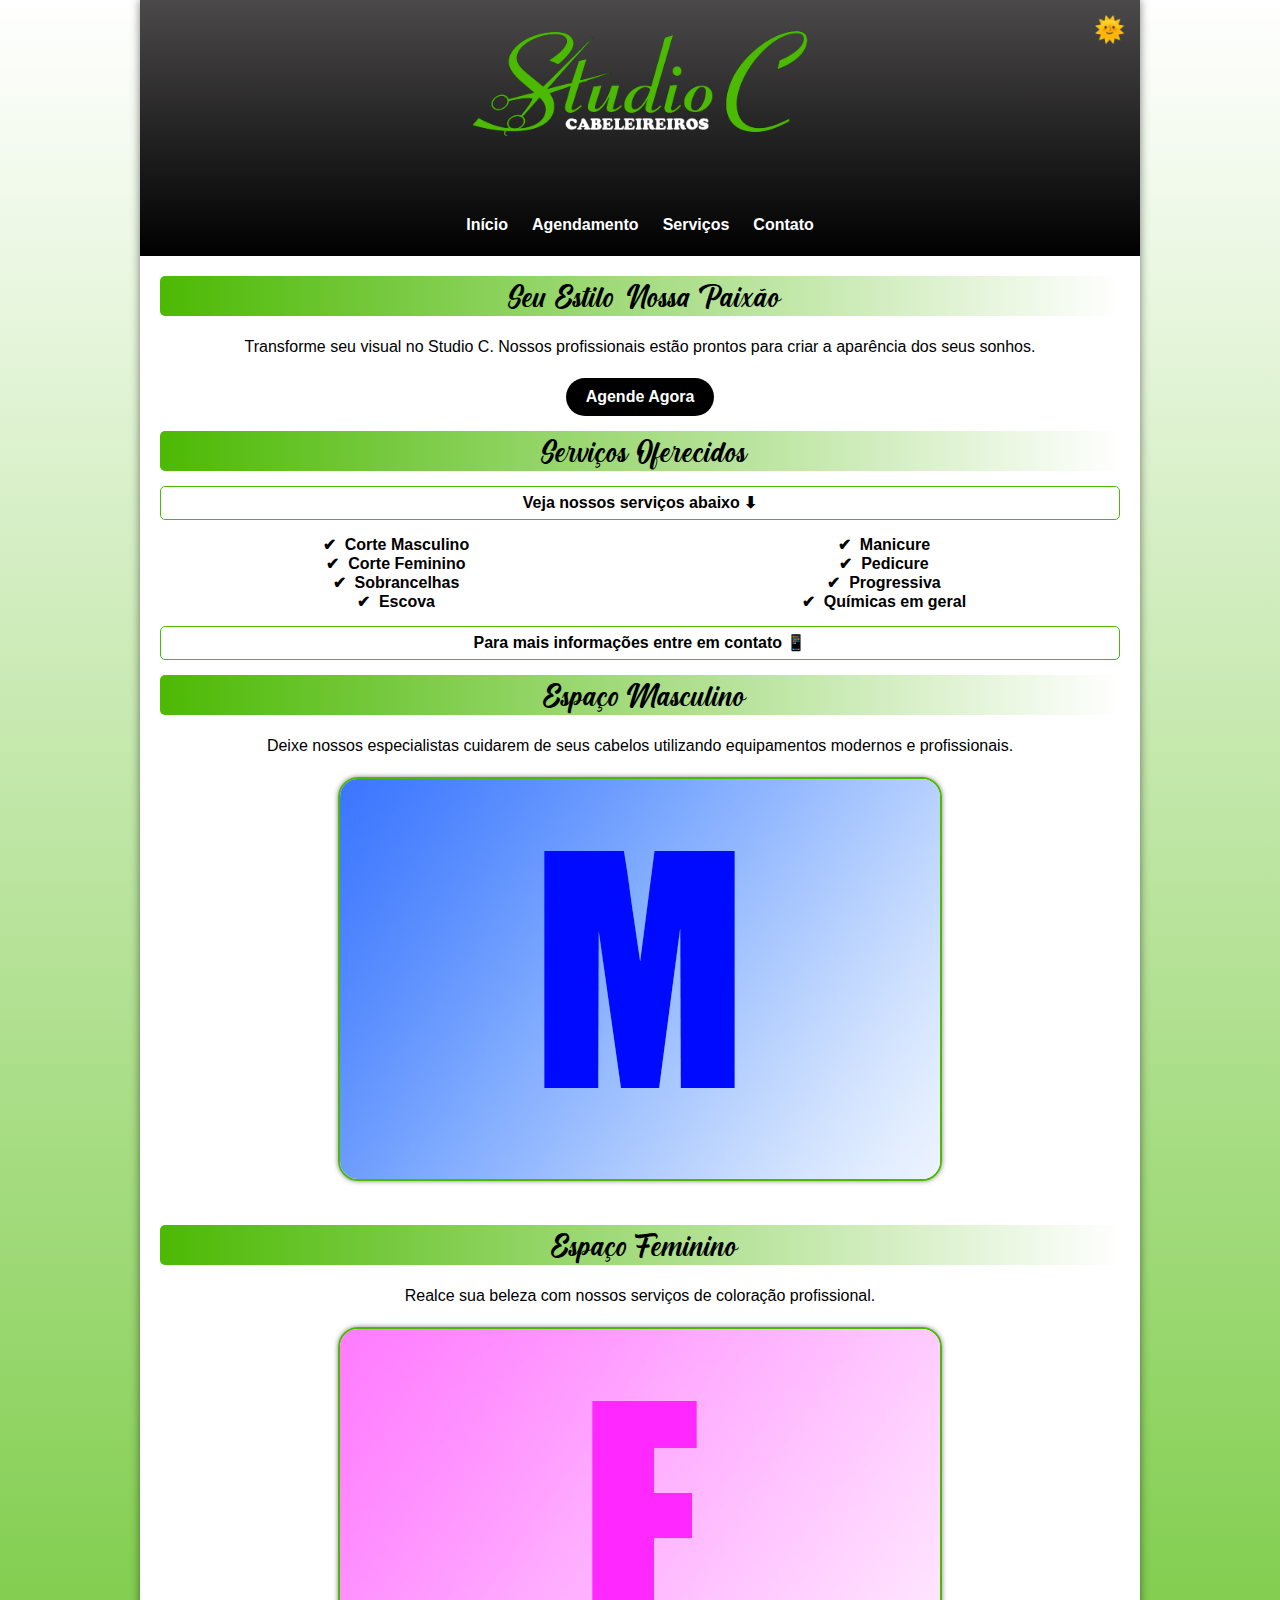
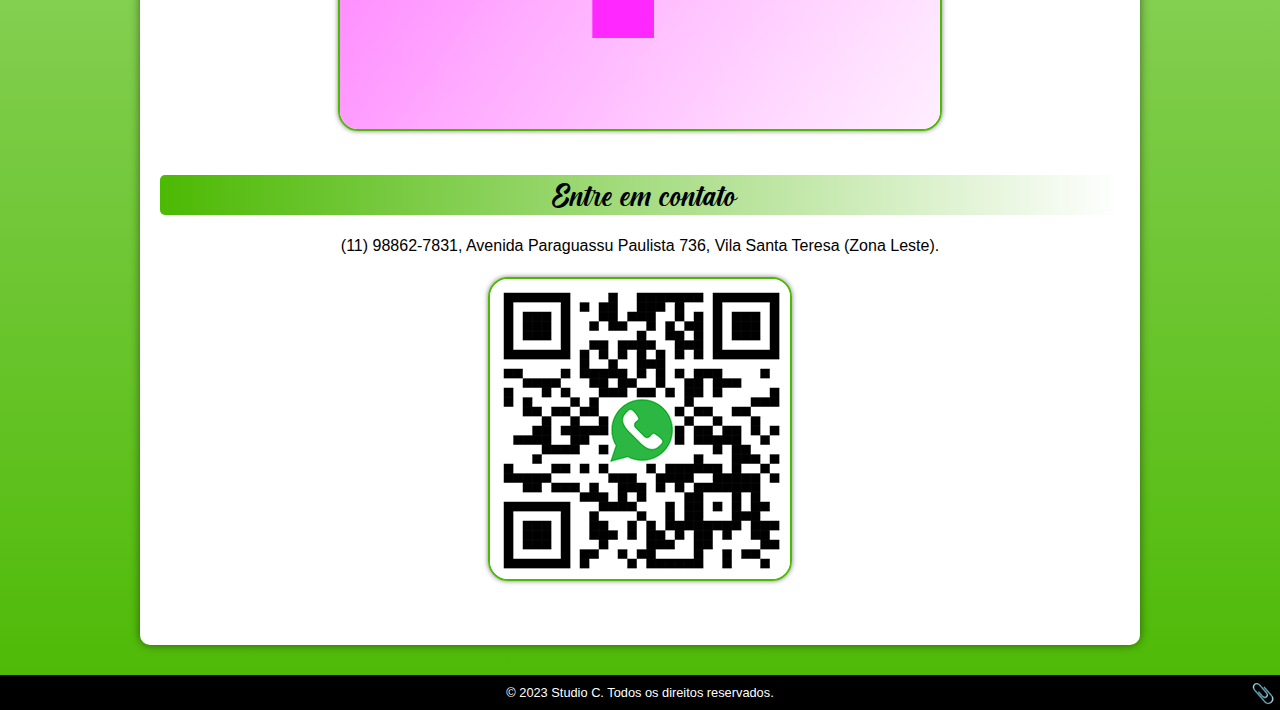
<file: index.html>
<!DOCTYPE html>
<html lang="pt-BR">

<head>
    <meta charset="UTF-8">
    <meta name="viewport" content="width=device-width, initial-scale=1.0">
    <link rel="stylesheet" href="styles/style.css">
    <link rel="shortcut icon" href="images/favicon.ico" type="image/x-icon">
    <title>Studio C - Cabelereiros</title>
</head>

<body class="content" id="top">

    <main>
        <header>
            <a href="index.html"><img id="logo" src="images/studio_logo.png" alt="studio_logo"></a>
            <nav>
                <a href="index.html">Início</a>
                <a href="#agendamento">Agendamento</a>
                <a href="#servicos">Serviços</a>
                <a href="#contato">Contato</a>
            </nav>
            <button id="dark-mode-toggle">🌞</button> <!-- Botão para alternar o modo escuro -->
        </header>

        <section>
            <div id="agendamento">
                <h1>Seu Estilo, Nossa Paixão</h1>

                <p>Transforme seu visual no Studio C. Nossos profissionais estão prontos para criar a aparência dos seus
                    sonhos.
                </p>

                <a href="#contato" id="agendar">Agende Agora</a>
            </div>

            <div id="servicos">
                <h2>Serviços Oferecidos</h2>

                <p class="abaixo">Veja nossos serviços abaixo</p>

                <ul>
                    <li>Corte Masculino</li>
                    <li>Corte Feminino</li>
                    <li>Sobrancelhas</li>
                    <li>Escova</li>
                    <li>Manicure</li>
                    <li>Pedicure</li>
                    <li>Progressiva</li>
                    <li>Químicas em geral</li>
                </ul>

                <p class="celular">Para mais informações entre em contato</p>
            </div>

            <div id="masculino">
                <h2>Espaço Masculino</h2>

                <p>Deixe nossos especialistas cuidarem de seus cabelos utilizando equipamentos modernos e profissionais.
                </p>

                <a href="masc.html"><img class="img" src="images/M.jpg" alt="Corte de Cabelo"></a>
            </div>


            <div id="feminino">
                <h2>Espaço Feminino</h2>

                <p>Realce sua beleza com nossos serviços de coloração profissional.</p>

                <a href="femin.html"><img class="img" src="images/F.jpg" alt="Coloração de Cabelo"></a>
            </div>

            <div id="contato">
                <h2>Entre em contato</h2>

                <p>(11) 98862-7831, Avenida Paraguassu Paulista 736, Vila Santa Teresa (Zona Leste).</p>

                <a href="https://wa.me//5511988627831?text=Olá,%20gostaria%20de%20marcar%20um%20horário."
                    target="_blank">
                    <img class="img" id="contato-img" src="images/QRcode-Carlos.png" alt="QRcode">
                </a>
            </div>
        </section>

    </main>

    <footer>
        &copy; 2023 Studio C. Todos os direitos reservados. <a href="#top" id="back-to-top-button">📎</a>
    </footer>

    <script src="javascript/script.js"></script>

</body>

</html>
</file>
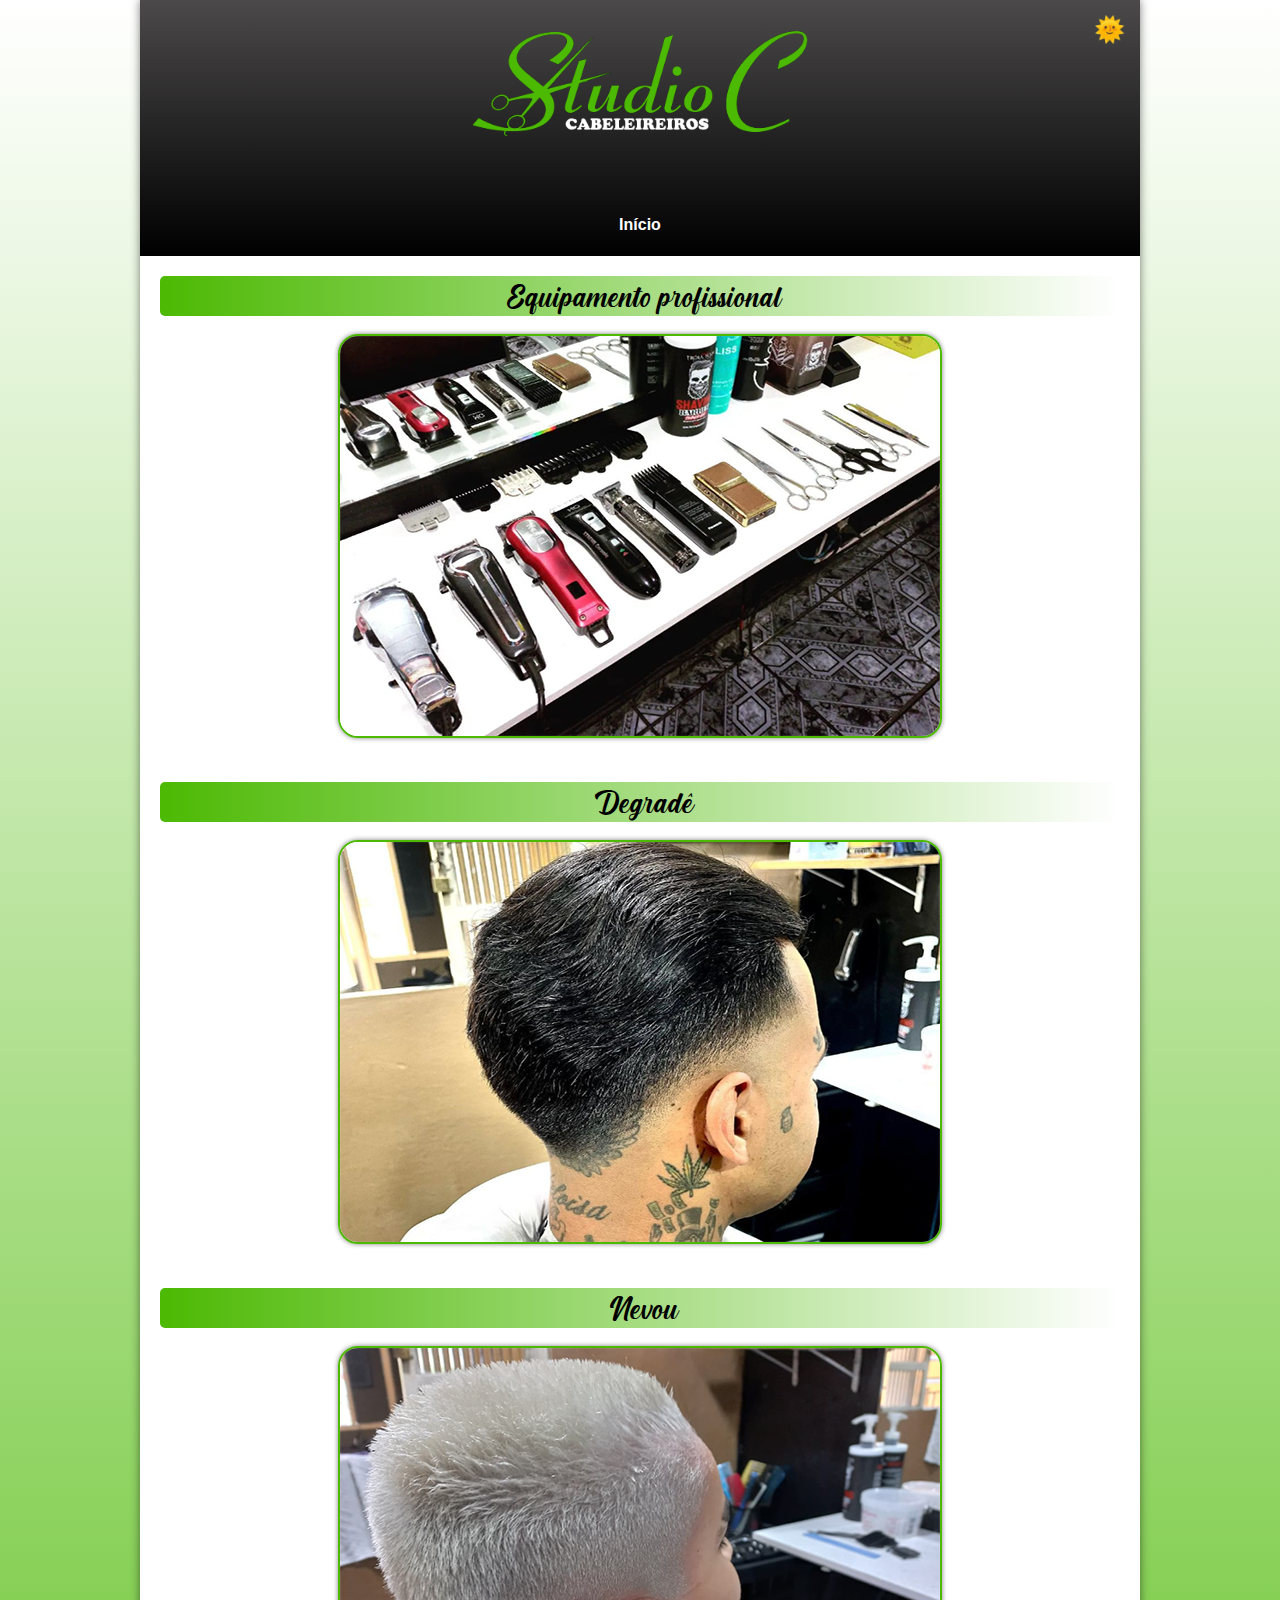
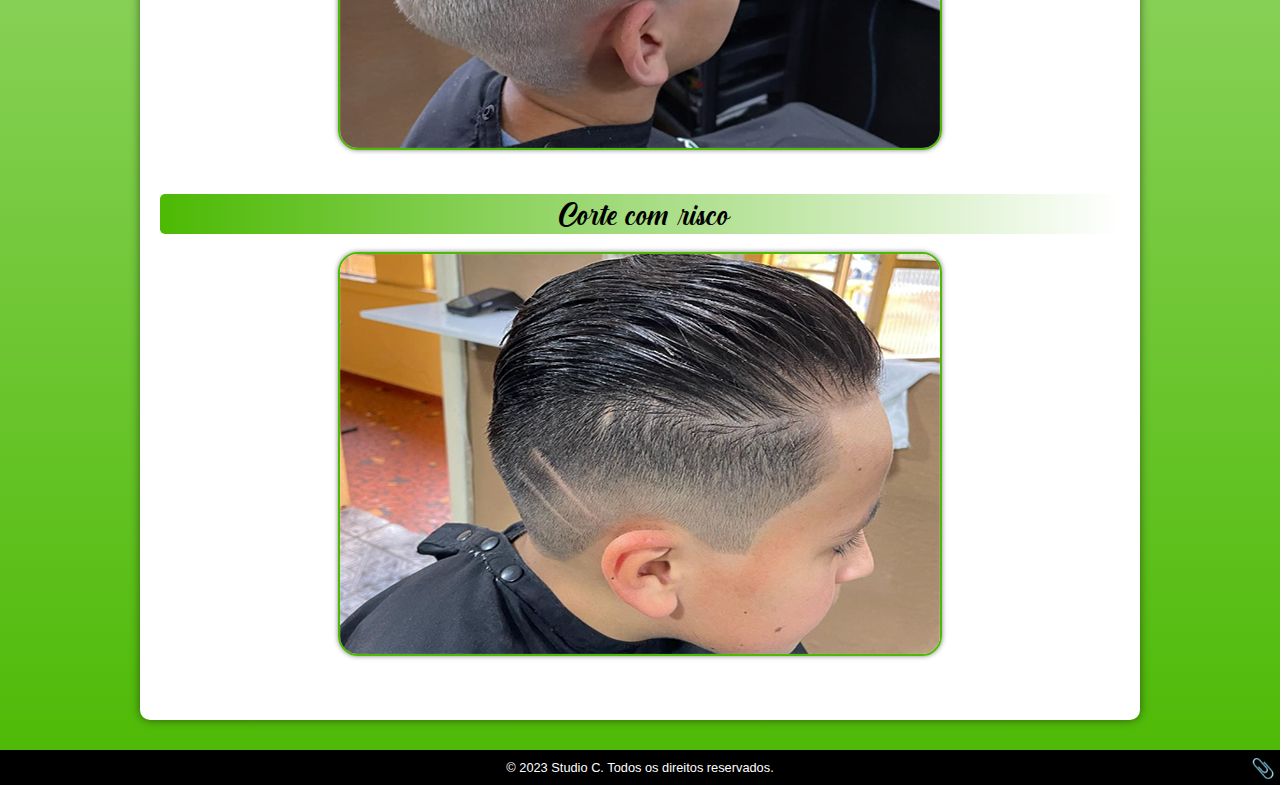
<file: cortes.html>
<!DOCTYPE html>
<html lang="pt-BR">

<head>
    <meta charset="UTF-8">
    <meta name="viewport" content="width=device-width, initial-scale=1.0">
    <link rel="stylesheet" href="styles/style.css">
    <title>Studio C - Cabelereiros</title>
</head>

<body class="content" id="top">

    <main>
        <header>
            <a href="index.html"><img id="logo" src="images/studio_logo.png" alt="studio_logo"></a>
            <nav>
                <a href="index.html">Início</a>
            </nav>
            <button id="dark-mode-toggle">🌞</button> <!-- Botão para alternar o modo escuro -->
        </header>

        <section>

            <div>
                <h2>Equipamento profissional</h2>

                <br>

                <img class="img" src="images/equip.png" alt="equipamentos">
            </div>

            <div>
                <h2>Degradê</h2>

                <br>

                <img class="img" src="images/corte001.png" alt="Corte de Cabelo">
            </div>

            <div>
                <h2>Nevou</h2>

                <br>

                <img class="img" src="images/corte002.png" alt="Corte de Cabelo">
            </div>

            <div>
                <h2>Corte com risco</h2>

                <br>

                <img class="img" src="images/corte003.png" alt="Corte de Cabelo">
            </div>

        </section>

    </main>

    <footer>
        &copy; 2023 Studio C. Todos os direitos reservados. <a href="#top" id="back-to-top-button">📎</a>
    </footer>

    <script src="javascript/script.js"></script>

</body>

</html>
</file>
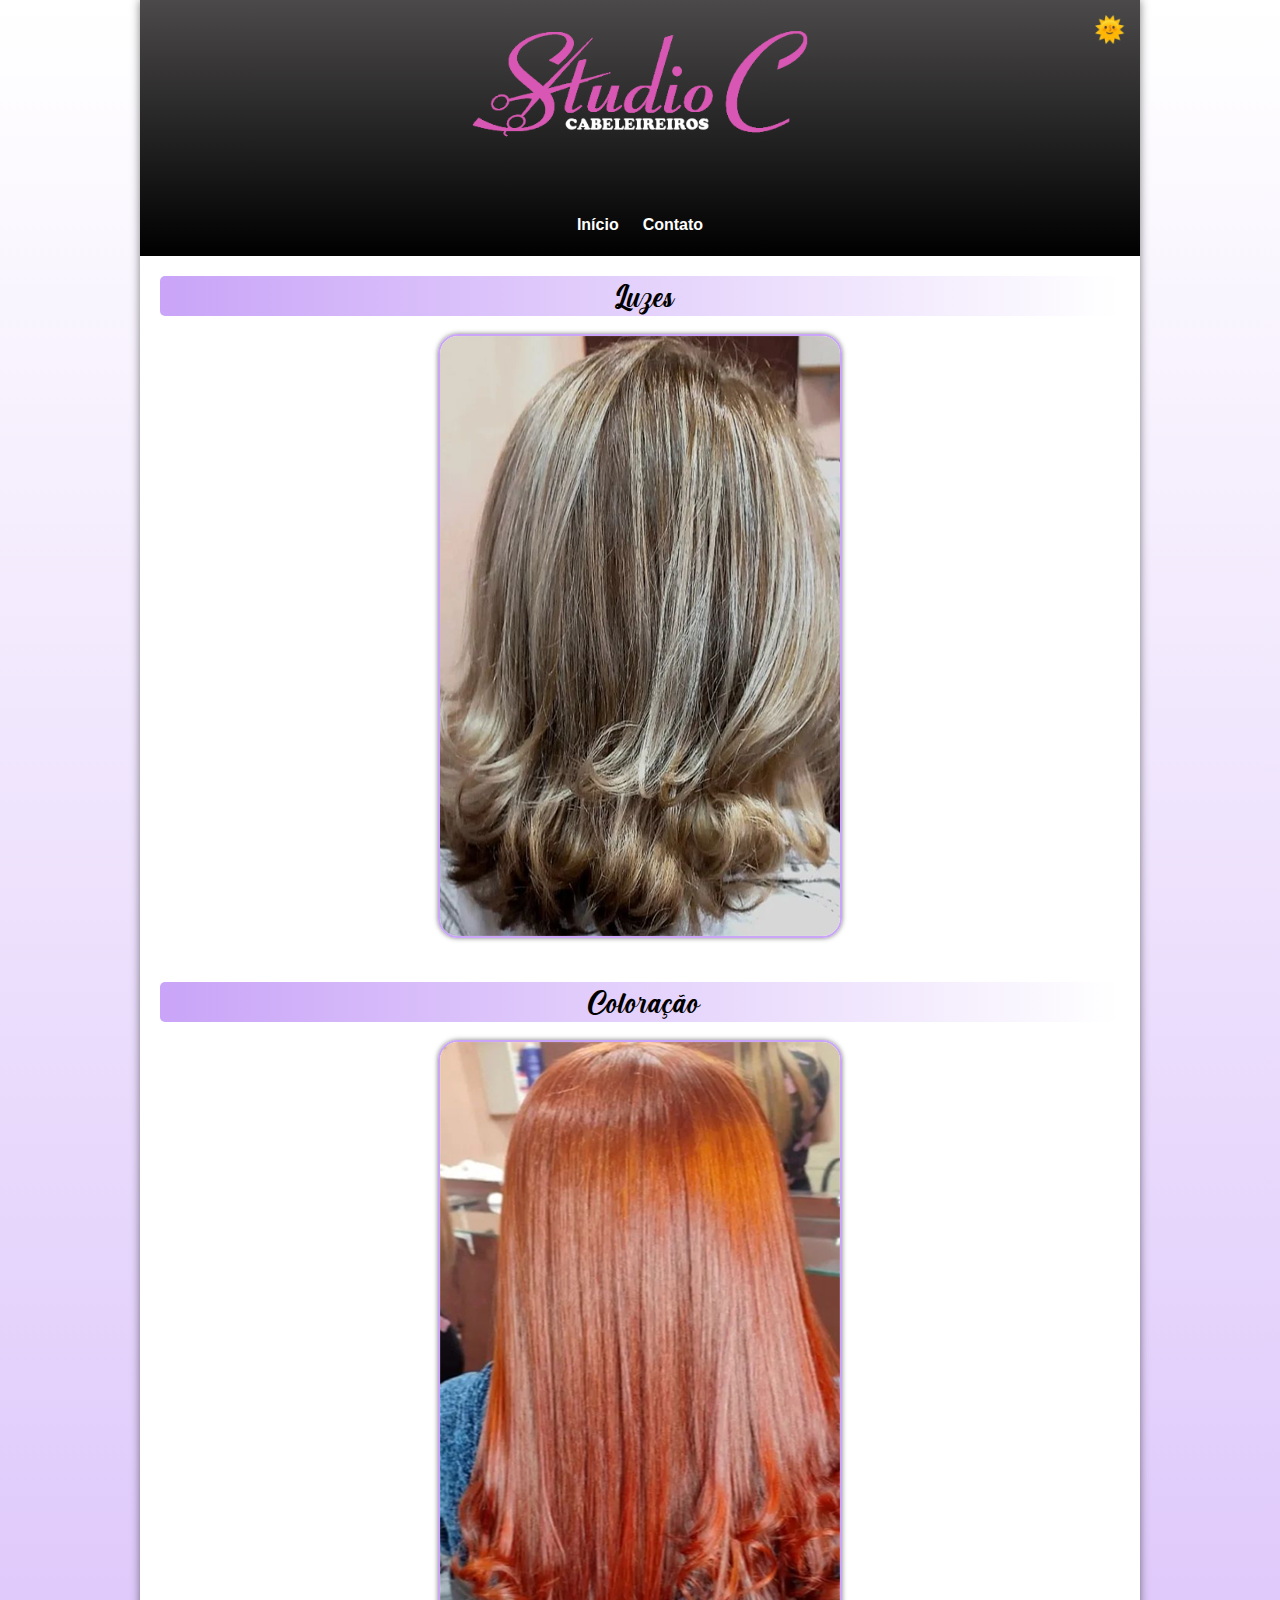
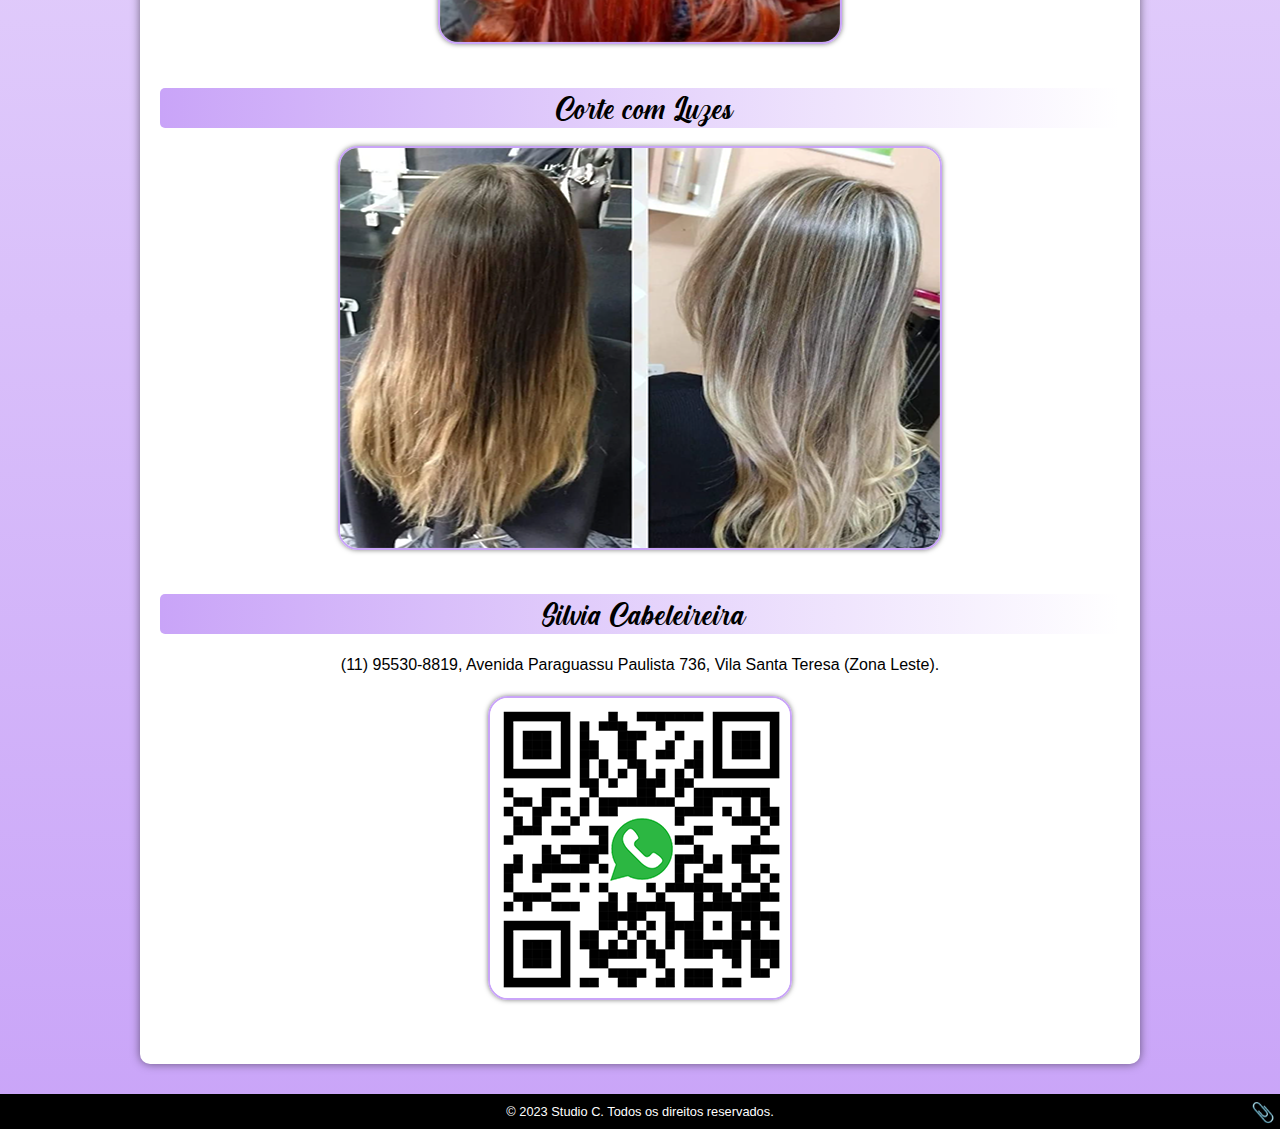
<file: femin.html>
<!DOCTYPE html>
<html lang="pt-BR">

<head>
    <meta charset="UTF-8">
    <meta name="viewport" content="width=device-width, initial-scale=1.0">
    <link rel="stylesheet" href="styles/style.css">
    <link rel="shortcut icon" href="images/favicon.ico" type="image/x-icon">
    <title>Studio C - Cabelereiros</title>
</head>

<body class="content feminino" id="top">

    <main>
        <header>
            <a href="index.html"><img id="logo" src="images/studio_logo_pink.png" alt="studio_logo"></a>
            <nav>
                <a href="index.html">Início</a>
                <a href="#contato">Contato</a>
            </nav>
            <button id="dark-mode-toggle">🌞</button> <!-- Botão para alternar o modo escuro -->
        </header>

        <section>

            <div>
                <h2>Luzes</h2>

                <br>

                <img class="img" src="images/cabelo1.png" alt="Corte Feminino">
            </div>

            <div>
                <h2>Coloração</h2>

                <br>

                <img class="img" src="images/cabelo2.png" alt="Corte Feminino">
            </div>

            <div>
                <h2>Corte com Luzes</h2>

                <br>

                <img class="img" src="images/cabelo3.png" alt="Corte Feminino">
            </div>

            <div id="contato">
                <h2>Silvia Cabeleireira</h2>

                <p>(11) 95530-8819, Avenida Paraguassu Paulista 736, Vila Santa Teresa (Zona Leste).</p>

                <a href="https://wa.me//5511955308819?text=Ol%C3%A1,%20gostaria%20de%20marcar%20um%20hor%C3%A1rio."
                    target="_blank">
                    <img class="img" id="contato-img" src="images/QRcode-Silvia.png" alt="QRcode">
                </a>
            </div>

        </section>

    </main>

    <footer>
        &copy; 2023 Studio C. Todos os direitos reservados. <a href="#top" id="back-to-top-button">📎</a>
    </footer>

    <script src="javascript/script.js"></script>

</body>

</html>
</file>
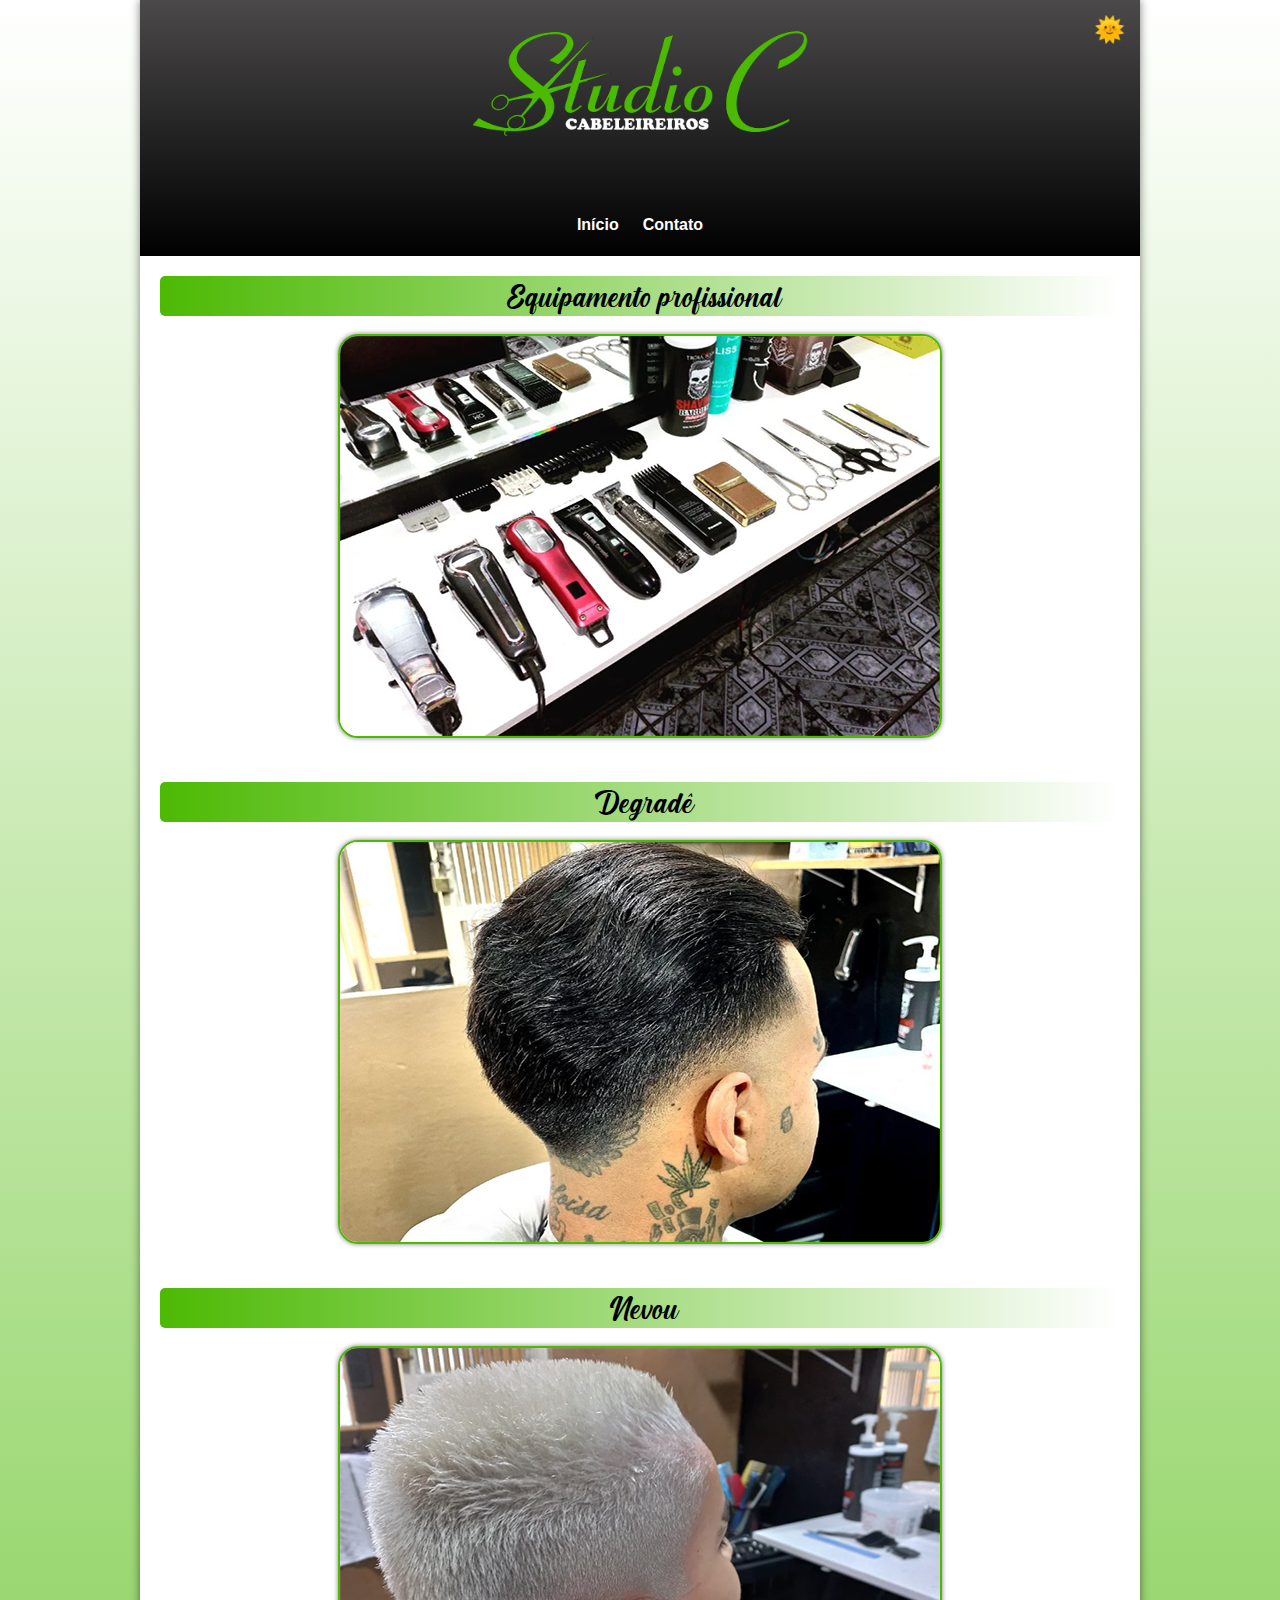
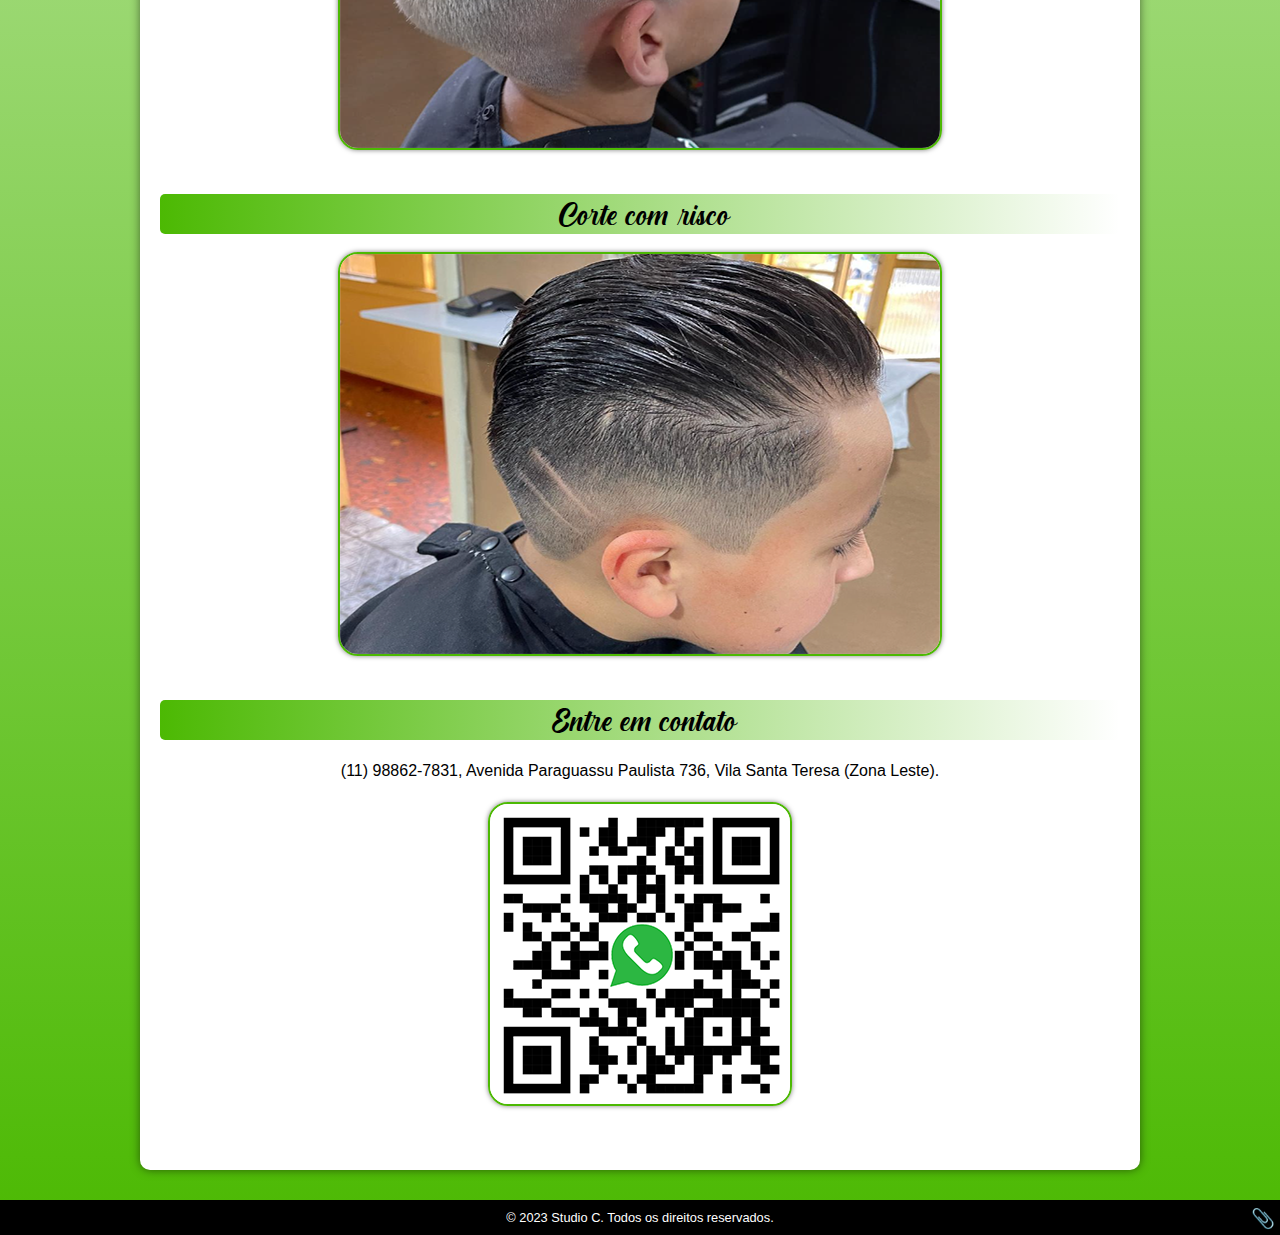
<file: masc.html>
<!DOCTYPE html>
<html lang="pt-BR">

<head>
    <meta charset="UTF-8">
    <meta name="viewport" content="width=device-width, initial-scale=1.0">
    <link rel="stylesheet" href="styles/style.css">
    <link rel="shortcut icon" href="images/favicon.ico" type="image/x-icon">
    <title>Studio C - Cabelereiros</title>
</head>

<body class="content masculino" id="top">

    <main>
        <header>
            <a href="index.html"><img id="logo" src="images/studio_logo.png" alt="studio_logo"></a>
            <nav>
                <a href="index.html">Início</a>
                <a href="#contato">Contato</a>
            </nav>
            <button id="dark-mode-toggle">🌞</button> <!-- Botão para alternar o modo escuro -->
        </header>

        <section>

            <div>
                <h2>Equipamento profissional</h2>

                <br>

                <img class="img" src="images/equip.png" alt="equipamentos">
            </div>

            <div>
                <h2>Degradê</h2>

                <br>

                <img class="img" src="images/corte001.png" alt="Corte de Cabelo">
            </div>

            <div>
                <h2>Nevou</h2>

                <br>

                <img class="img" src="images/corte002.png" alt="Corte de Cabelo">
            </div>

            <div>
                <h2>Corte com risco</h2>

                <br>

                <img class="img" src="images/corte003.png" alt="Corte de Cabelo">
            </div>

            <div id="contato">
                <h2>Entre em contato</h2>

                <p>(11) 98862-7831, Avenida Paraguassu Paulista 736, Vila Santa Teresa (Zona Leste).</p>

                <a href="https://wa.me//5511988627831?text=Olá,%20gostaria%20de%20marcar%20um%20horário."
                    target="_blank">
                    <img class="img" id="contato-img" src="images/QRcode-Carlos.png" alt="QRcode">
                </a>
            </div>

        </section>

    </main>

    <footer>
        &copy; 2023 Studio C. Todos os direitos reservados. <a href="#top" id="back-to-top-button">📎</a>
    </footer>

    <script src="javascript/script.js"></script>

</body>

</html>
</file>
<file: styles/style.css>
/*Rules*/
@charset "UTF-8";

@font-face {
    font-family: 'CreamCake';
    src: url('../fonts/CreamCake.otf') format('opentype');
    font-weight: normal;
}

@font-face {
    font-family: 'Staytrue';
    src: url('../fonts/StaytrueDemo-Italic.otf') format('opentype');
    font-weight: normal;
}

@keyframes fadeIn {
    00% {
        opacity: 0;
        transform: translateY(-10px);
    }

    100% {
        opacity: 1;
        transform: translateY(0);
    }
}

.content {
    /*Manipulations stuff*/
    animation: fadeIn 0.5s ease-in-out;
}

html {
    /*Miscellaneous*/
    scroll-behavior: smooth;
}

:root {
    /*Variables*/
    --cor0: #FFFFFF;
    --cor1: #AAFC5D;
    --cor2: #A2F059;
    --cor3: #8CCE4D;
    --cor4: #90D64F;
    --cor5: #4cb903;
    --cor6: #4C702A;
    --cor7: #000000;

    --default-font: Arial, Helvetica, sans-serif;
    --cream-font: 'CreamCake', sans-serif;
    --stay-font: 'Staytrue', Cursive;
}

* {
    /*Box model stuff*/
    margin: 0px;
    padding: 0px;
}

body.feminino {
    --cor0: #FFFFFF;
    --cor1: #ff53f6;
    --cor2: #D98FB6;
    --cor3: #EFAAF0;
    --cor4: #C38FD9;
    --cor5: #C9A4F8;
    --cor6: #D957B4;
    --cor7: #000000;
}

body.masculino {
    --cor0: #FFFFFF;
    --cor1: #AAFC5D;
    --cor2: #A2F059;
    --cor3: #8CCE4D;
    --cor4: #90D64F;
    --cor5: #4cb903;
    --cor6: #4C702A;
    --cor7: #000000;
}

/* Dark Mode */
body.dark-mode {
    /*Box model stuff*/
    background-image: linear-gradient(to bottom, #333, var(--cor6));
    /*Typography stuff*/
    color: var(--cor0);
}

.dark-mode nav>a {
    /*Typography stuff*/
    color: var(--cor0);
}

.dark-mode nav>a:hover {
    /*Box model stuff*/
    background-color: var(--cor0);
    /*Typography stuff*/
    color: var(--cor7);
}

.dark-mode header {
    /*Box model stuff*/
    background-image: linear-gradient(to bottom, #222, var(--cor7));
}

.dark-mode main {
    /*Box model stuff*/
    background-color: #1e1e1e;
    /*Miscellaneous*/
    box-shadow: 0 0 10px var(--cor1), 0 0 20px var(--cor1), 0 0 30px var(--cor1), 0 0 40px var(--cor1), 0 0 50px var(--cor1);
}

.dark-mode h1 {
    /*Box model stuff*/
    background-image: linear-gradient(to right, var(--cor6), transparent);
    /*Typography stuff*/
    color: var(--cor0);
}

.dark-mode h2 {
    /*Box model stuff*/
    background-image: linear-gradient(to right, var(--cor6), transparent);
    /*Typography stuff*/
    color: var(--cor0);
}

.dark-mode main p,
.dark-mode footer {
    /*Typography stuff*/
    color: var(--cor0);
}

.dark-mode #agendar {
    /*Box model stuff*/
    background-color: var(--cor6);
    /*Typography stuff*/
    color: var(--cor0);
}

.dark-mode #agendar:hover {
    /*Box model stuff*/
    background-color: var(--cor0);
    /*Typography stuff*/
    color: var(--cor7);
}

.dark-mode .abaixo,
.dark-mode .celular {
    /*Box model stuff*/
    border: 1px solid var(--cor6);
    /*Typography stuff*/
    color: var(--cor0);
}

.dark-mode .img {
    /*Box model stuff*/
    border: 2px solid var(--cor6);
    /*Miscellaneous*/
    box-shadow: 0px 0px 5px rgba(255, 255, 255, 0.507);
}

#dark-mode-toggle {
    /*Positioning stuff*/
    position: absolute;
    right: 10px;
    top: 10px;
    /*Box model stuff*/
    padding: 5px;
    border: none;
    border-radius: 20px;
    background-color: transparent;
    /*Typography stuff*/
    font-size: 25px;
    /*Miscellaneous*/
    cursor: pointer;
}

body {
    /*Box model stuff*/
    background-image: linear-gradient(to bottom, var(--cor0), var(--cor5));
    /*Typography stuff*/
    font-family: var(--default-font);
}

header {
    /*Positioning stuff*/
    position: relative;
    /*Box model stuff*/
    min-height: 150px;
    background-color: var(--cor4);
    background-image: linear-gradient(to bottom, #4b4949, var(--cor7));
    /*Typography stuff*/
    text-align: center;
}

#logo {
    /*Box model stuff*/
    width: 350px;
    max-width: 100%;
    height: 200px;
    /*Manipulations stuff*/
    transition: transform 0.3s;
}

#logo:hover {
    /*Manipulations stuff*/
    transform: scale(1.05);
}

nav {
    /*Display stuff*/
    display: flex;
    align-items: center;
    justify-content: center;
    /*Box model stuff*/
    padding-bottom: 10px;
}

nav>a {
    /*Box model stuff*/
    margin: 2px;
    padding: 10px;
    border-radius: 50px;
    /*Typography stuff*/
    font-weight: bold;
    text-decoration: none;
    color: var(--cor0);
    /*Manipulations stuff*/
    transition-duration: 0.5s;
}

nav>a:hover {
    /*Box model stuff*/
    background-color: var(--cor5);
    /*Typography stuff*/
    color: var(--cor7);
}

main {
    /*Box model stuff*/
    max-width: 1000px;
    min-width: 300px;
    margin: auto;
    margin-bottom: 30px;
    border-bottom-left-radius: 10px;
    border-bottom-right-radius: 10px;
    background-color: var(--cor0);
    /*Miscellaneous*/
    box-shadow: 0px 0px 10px rgba(0, 0, 0, 0.507);
}

main p {
    /*Box model stuff*/
    margin: 15px 0px;
    /*Typography stuff*/
    font-size: 1em;
    text-align: center;
    color: var(--cor7);
    /*Miscellaneous*/
    line-height: 2em;
}

h1,
h2 {
    /*Box model stuff*/
    border-radius: 5px;
    background-image: linear-gradient(to right, var(--cor5), transparent);
    /*Typography stuff*/
    font-family: var(--cream-font);
    font-size: 2.5em;
    font-weight: normal;
    text-indent: 8px;
    color: var(--cor7);
}

section {
    /*Box model stuff*/
    padding: 20px;
    /*Typography stuff*/
    text-align: center;
}

section ul {
    /*Typography stuff*/
    font-weight: bold;
    /*Miscellaneous*/
    list-style-type: '\2714\00A0\00A0';
    list-style-position: inside;
    columns: 2;
}

#agendar {
    /*Display stuff*/
    display: inline-block;
    /*Box model stuff*/
    margin-bottom: 15px;
    padding: 10px 20px;
    border-radius: 50px;
    background-color: var(--cor7);
    /*Typography stuff*/
    font-weight: bold;
    text-decoration: none;
    color: var(--cor0);
    /*Manipulations stuff*/
    transition-duration: 0.5s;
}

#agendar:hover {
    /*Box model stuff*/
    background-color: var(--cor5);
    /*Typography stuff*/
    color: var(--cor7);
}

.abaixo {
    /*Box model stuff*/
    border: 1px solid var(--cor5);
    border-radius: 5px;
    /*Typography stuff*/
    font-weight: bold;
    text-align: center;
}

.abaixo::after {
    /*Display stuff*/
    content: '\00A0\2B07';
}

.celular {
    /*Box model stuff*/
    border: 1px solid var(--cor5);
    border-radius: 5px;
    /*Typography stuff*/
    font-weight: bold;
    text-align: center;
}

.celular::after {
    /*Display stuff*/
    content: '\00A0\1F4F1';
}

.img {
    /*Box model stuff*/
    max-width: 100%;
    margin-bottom: 40px;
    border: 2px solid var(--cor5);
    border-radius: 20px;
    /*Manipulations stuff*/
    transition: transform 0.3s;
    /*Miscellaneous*/
    box-shadow: 0px 0px 5px rgba(0, 0, 0, 0.507);
}

.img:hover {
    /*Manipulations stuff*/
    transform: scale(1.05);
}

#back-to-top-button {
    /*Positioning stuff*/
    position: absolute;
    right: 5px;
    bottom: 5px;
    /*Box model stuff*/
    padding: 0px 0px;
    border-radius: 50px;
    /*Typography stuff*/
    font-size: 1.5em;
    font-weight: bold;
    text-decoration: none;
    /*Manipulations stuff*/
    transition: background-color 0.3s, color 0.3s;
    /*Miscellaneous*/
    cursor: pointer;
}

#back-to-top-button:hover {
    /*Box model stuff*/
    background-color: var(--cor0);
}

footer {
    /*Positioning stuff*/
    position: relative;
    /*Box model stuff*/
    padding: 10px;
    background-color: var(--cor7);
    /*Typography stuff*/
    font-size: 0.8em;
    text-align: center;
    color: var(--cor0);
}
</file>
